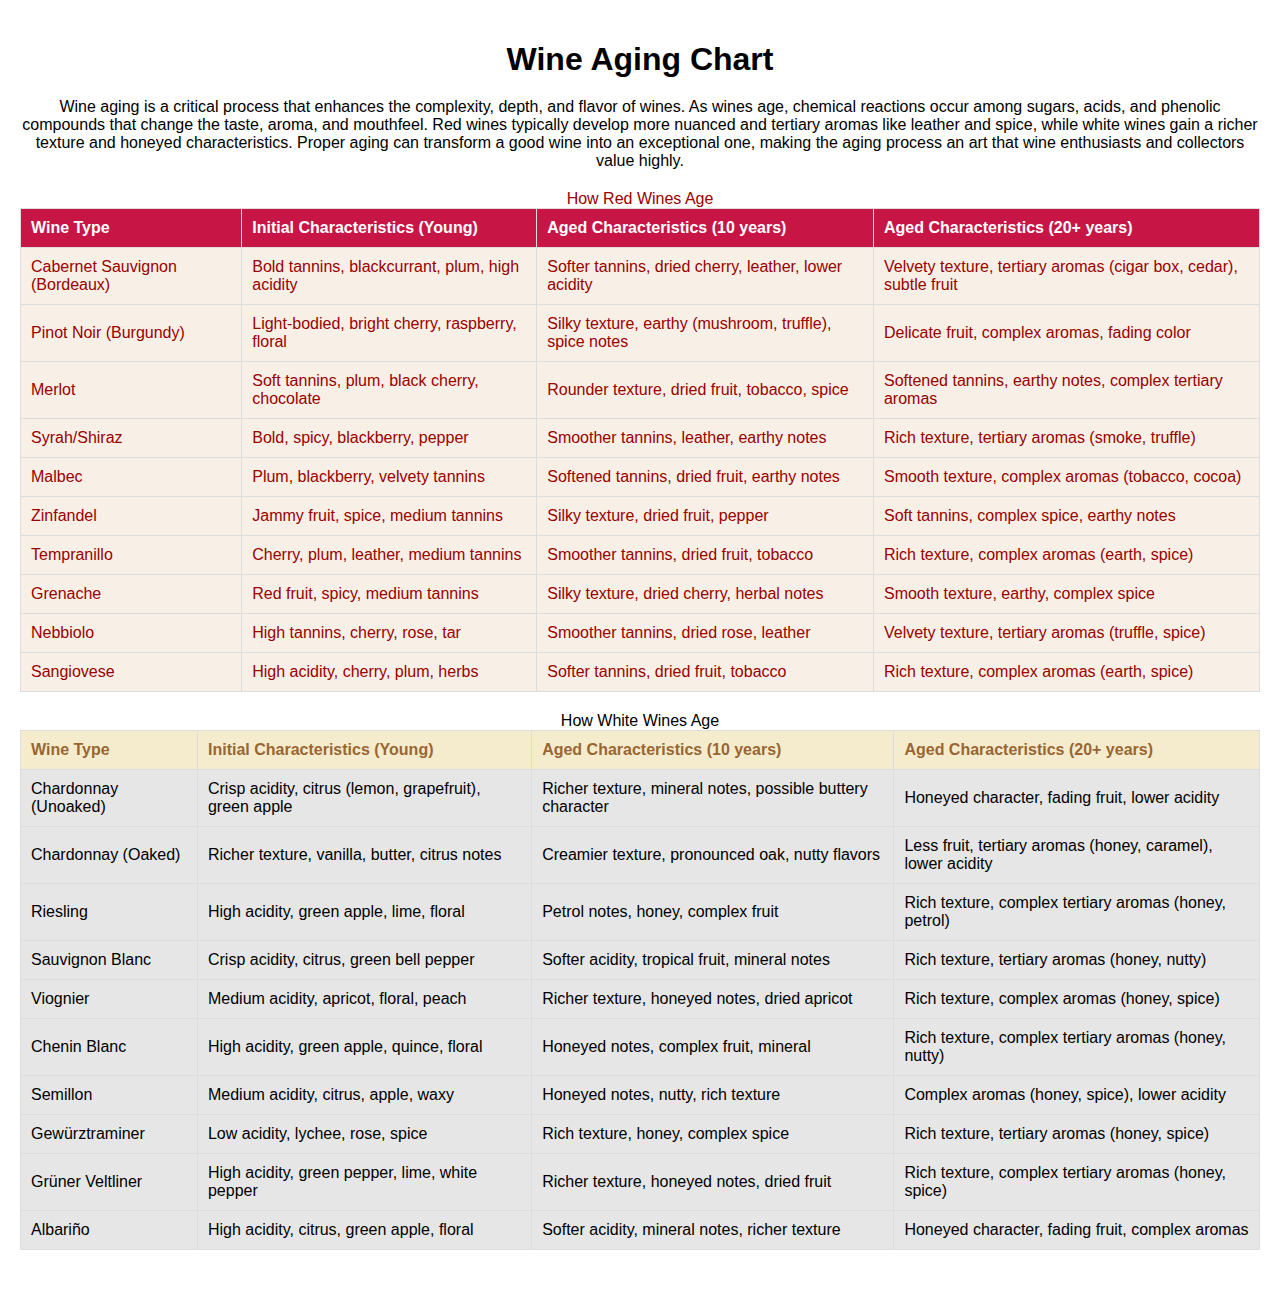
<file: roots.html>
<!DOCTYPE html>
<html lang="en">
<head>
  <meta charset="UTF-8">
  <meta name="viewport" content="width=device-width, initial-scale=1.0">
  <title>Wine Aging Chart</title>
  <style>
    body {
      font-family: Arial, sans-serif;
      margin: 0;
      padding: 20px;
    }
    
    h1 {
      text-align: center;
      font-size: 2em;
      margin-bottom: 20px;
    }
    
    p {
      text-align: center;
      margin-bottom: 20px;
    }

    table {
      border-collapse: collapse;
      width: 100%;
      margin-bottom: 20px;
    }
    
    th, td {
      padding: 10px;
      border: 1px solid #ddd;
    }
    
    th {
      text-align: left;
      font-weight: bold;
    }
    
    .red-wine {
      background-color: #f8f0e6;
      color: #990000;
    }
    
    .red-wine th {
      background-color: #c71546;
      color: white;
    }
    
    .white-wine {
      background-color: #e6e6e6;
      color: #000000;
    }
    
    .white-wine th {
      background-color: #f5ecce;
      color: #996633;
    }
  </style>
</head>
<body>
  <h1>Wine Aging Chart</h1>
  
  <p>Wine aging is a critical process that enhances the complexity, depth, and flavor of wines. As wines age, chemical reactions occur among sugars, acids, and phenolic compounds that change the taste, aroma, and mouthfeel. Red wines typically develop more nuanced and tertiary aromas like leather and spice, while white wines gain a richer texture and honeyed characteristics. Proper aging can transform a good wine into an exceptional one, making the aging process an art that wine enthusiasts and collectors value highly.</p>
  
  <table class="red-wine">
    <caption>How Red Wines Age</caption>
    <thead>
      <tr>
        <th scope="col">Wine Type</th>
        <th scope="col">Initial Characteristics (Young)</th>
        <th scope="col">Aged Characteristics (10 years)</th>
        <th scope="col">Aged Characteristics (20+ years)</th>
      </tr>
    </thead>
    <tbody>
      <tr>
        <td style="text-align: left;">Cabernet Sauvignon (Bordeaux)</td>
        <td>Bold tannins, blackcurrant, plum, high acidity</td>
        <td>Softer tannins, dried cherry, leather, lower acidity</td>
        <td>Velvety texture, tertiary aromas (cigar box, cedar), subtle fruit</td>
      </tr>
      <tr>
        <td style="text-align: left;">Pinot Noir (Burgundy)</td>
        <td>Light-bodied, bright cherry, raspberry, floral</td>
        <td>Silky texture, earthy (mushroom, truffle), spice notes</td>
        <td>Delicate fruit, complex aromas, fading color</td>
      </tr>
      <tr>
        <td style="text-align: left;">Merlot</td>
        <td>Soft tannins, plum, black cherry, chocolate</td>
        <td>Rounder texture, dried fruit, tobacco, spice</td>
        <td>Softened tannins, earthy notes, complex tertiary aromas</td>
      </tr>
      <tr>
        <td style="text-align: left;">Syrah/Shiraz</td>
        <td>Bold, spicy, blackberry, pepper</td>
        <td>Smoother tannins, leather, earthy notes</td>
        <td>Rich texture, tertiary aromas (smoke, truffle)</td>
      </tr>
      <tr>
        <td style="text-align: left;">Malbec</td>
        <td>Plum, blackberry, velvety tannins</td>
        <td>Softened tannins, dried fruit, earthy notes</td>
        <td>Smooth texture, complex aromas (tobacco, cocoa)</td>
      </tr>
      <tr>
        <td style="text-align: left;">Zinfandel</td>
        <td>Jammy fruit, spice, medium tannins</td>
        <td>Silky texture, dried fruit, pepper</td>
        <td>Soft tannins, complex spice, earthy notes</td>
      </tr>
      <tr>
        <td style="text-align: left;">Tempranillo</td>
        <td>Cherry, plum, leather, medium tannins</td>
        <td>Smoother tannins, dried fruit, tobacco</td>
        <td>Rich texture, complex aromas (earth, spice)</td>
      </tr>
      <tr>
        <td style="text-align: left;">Grenache</td>
        <td>Red fruit, spicy, medium tannins</td>
        <td>Silky texture, dried cherry, herbal notes</td>
        <td>Smooth texture, earthy, complex spice</td>
      </tr>
      <tr>
        <td style="text-align: left;">Nebbiolo</td>
        <td>High tannins, cherry, rose, tar</td>
        <td>Smoother tannins, dried rose, leather</td>
        <td>Velvety texture, tertiary aromas (truffle, spice)</td>
      </tr>
      <tr>
        <td style="text-align: left;">Sangiovese</td>
        <td>High acidity, cherry, plum, herbs</td>
        <td>Softer tannins, dried fruit, tobacco</td>
        <td>Rich texture, complex aromas (earth, spice)</td>
      </tr>
    </tbody>
  </table>
  
  <table class="white-wine">
    <caption>How White Wines Age</caption>
    <thead>
      <tr>
        <th scope="col">Wine Type</th>
        <th scope="col">Initial Characteristics (Young)</th>
        <th scope="col">Aged Characteristics (10 years)</th>
        <th scope="col">Aged Characteristics (20+ years)</th>
      </tr>
    </thead>
    <tbody>
      <tr>
        <td style="text-align: left;">Chardonnay (Unoaked)</td>
        <td>Crisp acidity, citrus (lemon, grapefruit), green apple</td>
        <td>Richer texture, mineral notes, possible buttery character</td>
        <td>Honeyed character, fading fruit, lower acidity</td>
      </tr>
      <tr>
        <td style="text-align: left;">Chardonnay (Oaked)</td>
        <td>Richer texture, vanilla, butter, citrus notes</td>
        <td>Creamier texture, pronounced oak, nutty flavors</td>
        <td>Less fruit, tertiary aromas (honey, caramel), lower acidity</td>
      </tr>
      <tr>
        <td style="text-align: left;">Riesling</td>
        <td>High acidity, green apple, lime, floral</td>
        <td>Petrol notes, honey, complex fruit</td>
        <td>Rich texture, complex tertiary aromas (honey, petrol)</td>
      </tr>
      <tr>
        <td style="text-align: left;">Sauvignon Blanc</td>
        <td>Crisp acidity, citrus, green bell pepper</td>
        <td>Softer acidity, tropical fruit, mineral notes</td>
        <td>Rich texture, tertiary aromas (honey, nutty)</td>
      </tr>
      <tr>
        <td style="text-align: left;">Viognier</td>
        <td>Medium acidity, apricot, floral, peach</td>
        <td>Richer texture, honeyed notes, dried apricot</td>
        <td>Rich texture, complex aromas (honey, spice)</td>
      </tr>
      <tr>
        <td style="text-align: left;">Chenin Blanc</td>
        <td>High acidity, green apple, quince, floral</td>
        <td>Honeyed notes, complex fruit, mineral</td>
        <td>Rich texture, complex tertiary aromas (honey, nutty)</td>
      </tr>
      <tr>
        <td style="text-align: left;">Semillon</td>
        <td>Medium acidity, citrus, apple, waxy</td>
        <td>Honeyed notes, nutty, rich texture</td>
        <td>Complex aromas (honey, spice), lower acidity</td>
      </tr>
      <tr>
        <td style="text-align: left;">Gewürztraminer</td>
        <td>Low acidity, lychee, rose, spice</td>
        <td>Rich texture, honey, complex spice</td>
        <td>Rich texture, tertiary aromas (honey, spice)</td>
      </tr>
      <tr>
        <td style="text-align: left;">Grüner Veltliner</td>
        <td>High acidity, green pepper, lime, white pepper</td>
        <td>Richer texture, honeyed notes, dried fruit</td>
        <td>Rich texture, complex tertiary aromas (honey, spice)</td>
      </tr>
      <tr>
        <td style="text-align: left;">Albariño</td>
        <td>High acidity, citrus, green apple, floral</td>
        <td>Softer acidity, mineral notes, richer texture</td>
        <td>Honeyed character, fading fruit, complex aromas</td>
      </tr>
    </tbody>
  </table>
</body>
</html>
</file>
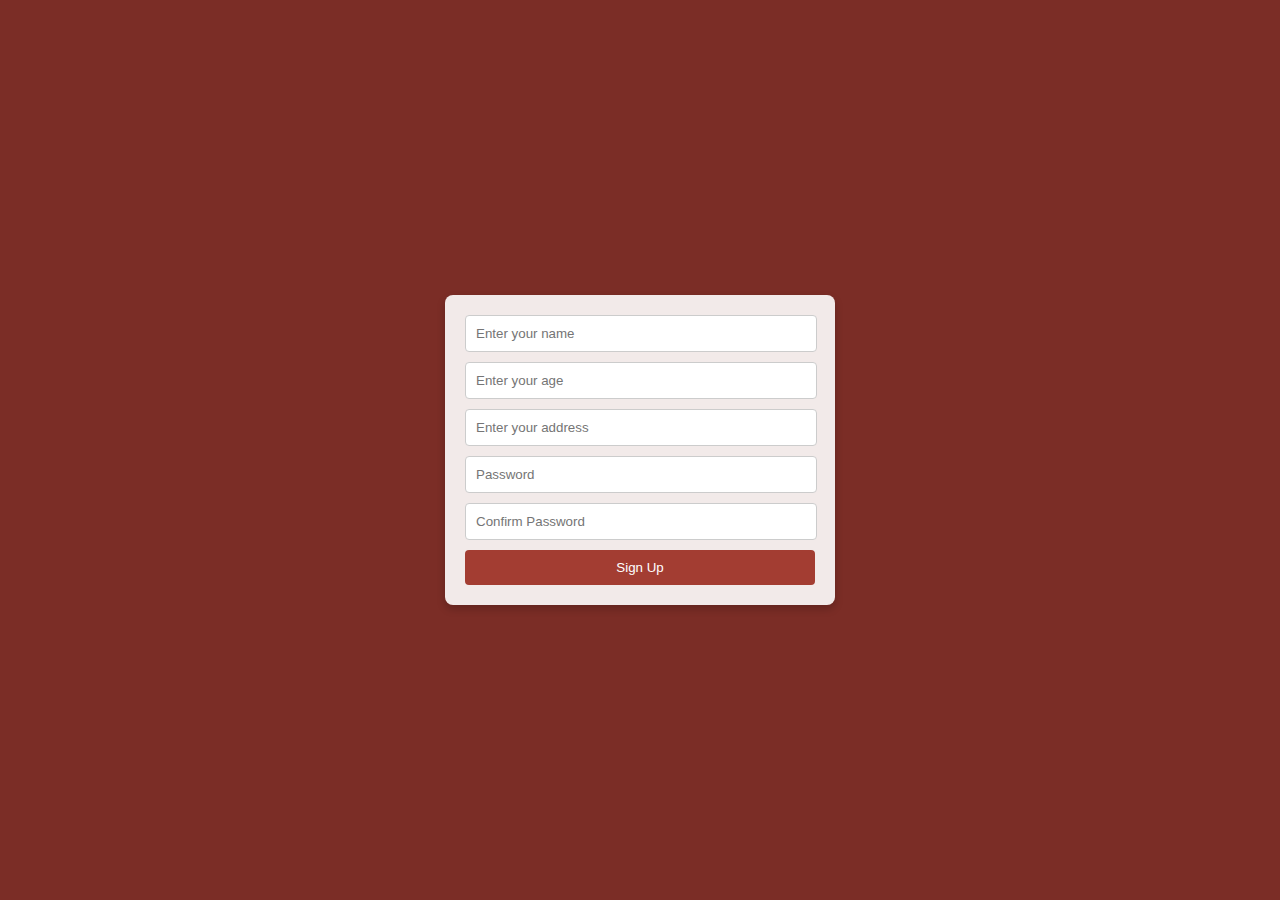
<file: signup.html>
<!DOCTYPE html>
<html lang="en">
<head>
    <meta charset="UTF-8">
    <meta name="viewport" content="width=device-width, initial-scale=1.0">
    <title>Sign Up - Wine Quality Tasting</title>
    <style>
        html, body {
            margin: 0;
            padding: 0;
            height: 100%;
            font-family: Arial, sans-serif;
        }
        body {
            display: flex;
            align-items: center;
            justify-content: center;
            background-color: #7b2d26; /* Deep wine color */
        }
        .signup-box {
            background: rgba(255, 255, 255, 0.9);
            padding: 20px;
            border-radius: 8px;
            box-shadow: 0 4px 8px rgba(0, 0, 0, 0.2);
            width: 350px;
            text-align: center;
        }
        input[type="text"], input[type="password"], input[type="number"] {
            width: calc(100% - 20px);
            padding: 10px;
            margin-bottom: 10px;
            border: 1px solid #ccc;
            border-radius: 4px;
        }
        button {
            width: 100%;
            padding: 10px;
            background-color: #a33d32;
            color: white;
            border: none;
            border-radius: 4px;
            cursor: pointer;
        }
        button:hover {
            background-color: #922c27;
        }
        .password-hint {
            color: red;
            margin-top: 5px;
            font-size: 0.8em;
            display: none; /* Initially hidden */
        }
    </style>
</head>
<body>
    <div class="signup-box">
        <form id="signupForm">
            <input type="text" id="name" name="name" placeholder="Enter your name" required>
            <input type="number" id="age" name="age" placeholder="Enter your age" required>
            <input type="text" id="address" name="address" placeholder="Enter your address" required minlength="15">
            <input type="password" id="password" name="password" placeholder="Password" required oninput="updatePasswordHint()">
            <div class="password-hint" id="passwordHint">Minimum 8 characters, include both uppercase and lowercase characters.</div>
            <input type="password" id="confirm_password" name="confirm_password" placeholder="Confirm Password" required oninput="checkPasswordMatch()">
            <button type="button" onclick="submitForm()">Sign Up</button>
        </form>
        <div class="message"></div>
    </div>

    <script>
        function updatePasswordHint() {
            const password = document.getElementById('password');
            const hint = document.getElementById('passwordHint');
            const rules = {
                length: password.value.length >= 8,
                upper: /[A-Z]/.test(password.value),
                lower: /[a-z]/.test(password.value)
            };

            let messages = [];
            if (!rules.length) messages.push("Minimum 8 characters");
            if (!rules.upper) messages.push("Use Uppercase characters");
            if (!rules.lower) messages.push("Use Lowercase characters");

            if (messages.length > 0) {
                hint.style.display = 'block';
                hint.textContent = messages.join(', ') + '.';
            } else {
                hint.style.display = 'none';
            }
        }

        function checkPasswordMatch() {
            const password = document.getElementById('password');
            const confirm_password = document.getElementById('confirm_password');
            const message = document.querySelector('.message');
            if (confirm_password.value === "") {
                message.textContent = "";
            } else if (password.value !== confirm_password.value) {
                message.textContent = 'Passwords do not match';
                message.style.color = 'red';
            } else {
                message.textContent = 'Passwords match';
                message.style.color = 'green';
            }
        }

        function submitForm() {
            var form = document.getElementById('signupForm');
            if (form.checkValidity() && document.getElementById('password').value === document.getElementById('confirm_password').value) {
                document.querySelector('.message').innerHTML = '<p>Successfully signed up!</p><a href="/login">Go back to login page</a>';
                document.querySelector('.message').style.color = 'black';
            } else {
                form.reportValidity();
            }
        }
    </script>
</body>
</html>
</file>
